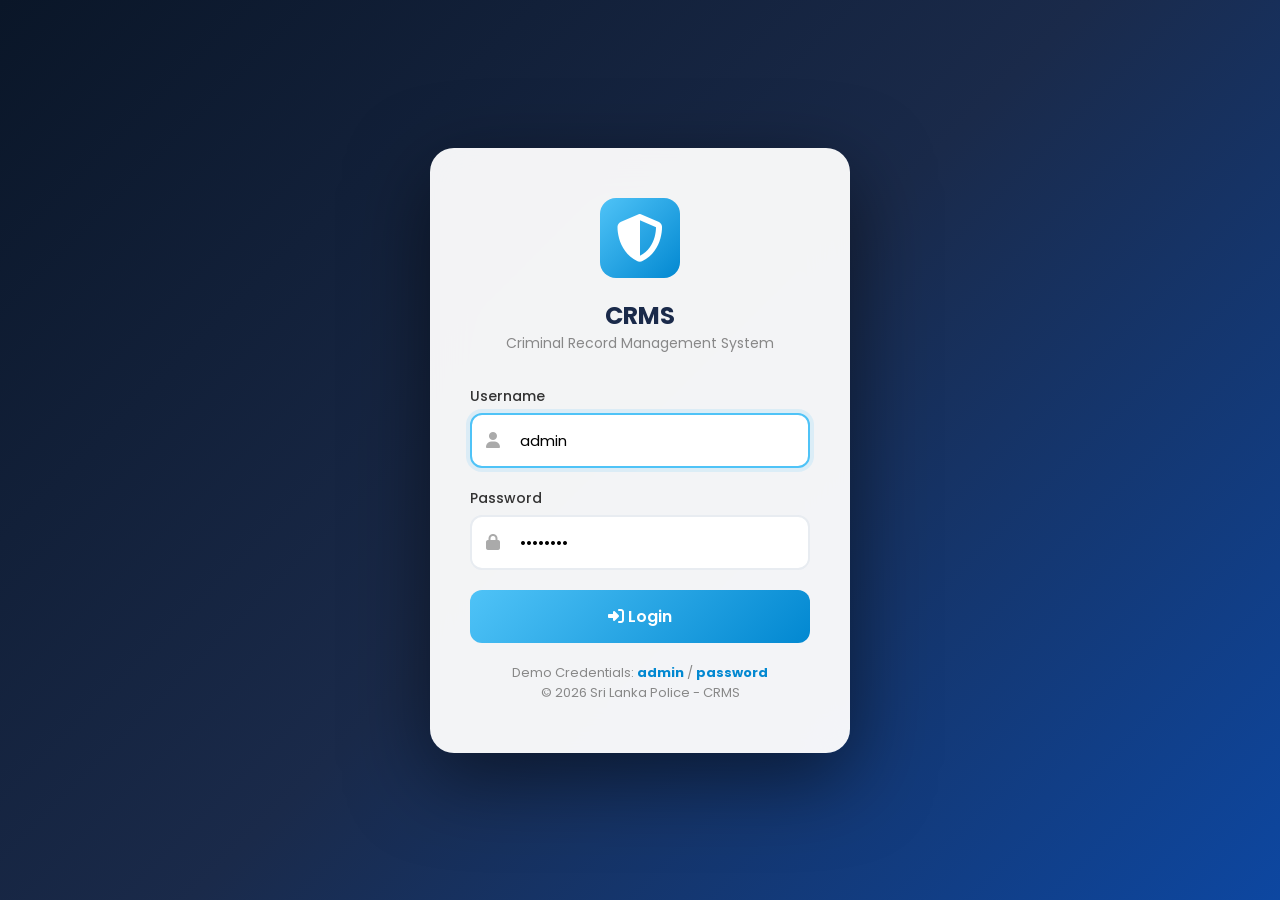
<file: crms/index.html>
<!DOCTYPE html>
<html lang="en">
<head>
    <meta charset="UTF-8">
    <meta name="viewport" content="width=device-width, initial-scale=1.0">
    <title>Dashboard - CRMS</title>
    <link rel="stylesheet" href="https://cdnjs.cloudflare.com/ajax/libs/font-awesome/6.5.0/css/all.min.css">
    <link href="https://fonts.googleapis.com/css2?family=Poppins:wght@300;400;500;600;700&display=swap" rel="stylesheet">
    <link rel="stylesheet" href="css/style.css">
</head>
<body>
    <!-- Sidebar -->
    <div class="sidebar">
        <div class="sidebar-brand">
            <i class="fas fa-shield-alt"></i>
            <span>CRMS</span>
        </div>
        <div class="sidebar-menu">
            <a href="index.html" class="active"><i class="fas fa-home"></i> <span>Dashboard</span></a>
            <a href="criminals.html"><i class="fas fa-user-cog"></i> <span>Criminals</span></a>
            <a href="complaints.html"><i class="fas fa-file-alt"></i> <span>Complaints</span></a>
            <a href="cases.html"><i class="fas fa-gavel"></i> <span>Cases</span></a>
            <a href="reports.html"><i class="fas fa-chart-bar"></i> <span>Reports</span></a>
        </div>
        <div class="sidebar-footer">
            <a href="logout.php"><i class="fas fa-sign-out-alt"></i> <span>Logout</span></a>
        </div>
    </div>

    <!-- Main Content -->
    <div class="main-content">
        <header class="navbar">
            <div class="navbar-left">
                <h1>Dashboard</h1>
                <span class="subtitle">Sri Lanka Police - Criminal Records</span>
            </div>
            <div class="navbar-right">
                <span class="badge"><i class="fas fa-building"></i> Colombo HQ</span>
                <div class="profile">
                    <div class="avatar" id="userAvatar">A</div>
                    <span id="userName">Admin</span>
                </div>
            </div>
        </header>

        <!-- Stats -->
        <section class="stats">
            <div class="stat-card">
                <div class="stat-icon"><i class="fas fa-skull"></i></div>
                <div class="stat-info">
                    <h3>Arrested</h3>
                    <p id="stat1">0</p>
                </div>
            </div>
            <div class="stat-card">
                <div class="stat-icon"><i class="fas fa-check-circle"></i></div>
                <div class="stat-info">
                    <h3>Solved Cases</h3>
                    <p id="stat2">0</p>
                </div>
            </div>
            <div class="stat-card">
                <div class="stat-icon"><i class="fas fa-clock"></i></div>
                <div class="stat-info">
                    <h3>Under Investigation</h3>
                    <p id="stat3">0</p>
                </div>
            </div>
            <div class="stat-card">
                <div class="stat-icon"><i class="fas fa-file-signature"></i></div>
                <div class="stat-info">
                    <h3>Today's Complaints</h3>
                    <p id="stat4">0</p>
                </div>
            </div>
        </section>

        <!-- Recent Activity -->
        <section class="recent-activity">
            <div class="recent-header">
                <h3><i class="fas fa-history"></i> Recent Activities</h3>
            </div>
            <div class="activity-list" id="activityList">
                <p style="color:#888;">Loading activities...</p>
            </div>
        </section>
    </div>

    <script>
        // Check if user is logged in
        const user = JSON.parse(localStorage.getItem('user'));
        if (!user) {
            window.location.href = 'login.html';
        } else {
            document.getElementById('userName').textContent = user.full_name || 'Admin';
            document.getElementById('userAvatar').textContent = (user.full_name || 'A').charAt(0).toUpperCase();
        }

        // Load Dashboard Data
        fetch('api/dashboard.php')
            .then(response => response.json())
            .then(data => {
                if (data.status === 'success') {
                    document.getElementById('stat1').textContent = data.grave_crimes || 0;
                    document.getElementById('stat2').textContent = data.solved_cases || 0;
                    document.getElementById('stat3').textContent = data.under_investigation || 0;
                    document.getElementById('stat4').textContent = data.today_complaints || 0;
                    
                    const list = document.getElementById('activityList');
                    list.innerHTML = '';
                    if (data.recent_activities && data.recent_activities.length > 0) {
                        data.recent_activities.forEach(item => {
                            const div = document.createElement('div');
                            div.className = 'activity-item';
                            const icon = item.type === 'criminal' ? 'fa-user-plus' : 
                                         item.type === 'complaint' ? 'fa-file-alt' : 'fa-gavel';
                            div.innerHTML = `
                                <div class="activity-icon bg-blue"><i class="fas ${icon}"></i></div>
                                <div class="activity-content">
                                    <p>${item.title}</p>
                                    <span class="activity-time">${new Date(item.created_at).toLocaleString()}</span>
                                </div>
                            `;
                            list.appendChild(div);
                        });
                    } else {
                        list.innerHTML = '<p style="color:#888;">No recent activities</p>';
                    }
                }
            })
            .catch(error => {
                console.error('Error:', error);
                document.getElementById('activityList').innerHTML = '<p style="color:#888;">Failed to load activities</p>';
            });
    </script>
</body>
</html>
</file>
<file: crms/css/style.css>
/* ===== RESET & BASE ===== */
* {
    margin: 0;
    padding: 0;
    box-sizing: border-box;
}

body {
    font-family: 'Poppins', sans-serif;
    background: #f0f2f5;
    display: flex;
    min-height: 100vh;
    overflow-x: hidden;
}

/* ===== SIDEBAR ===== */
.sidebar {
    width: 260px;
    background: linear-gradient(180deg, #0a1628 0%, #1a2a4a 100%);
    color: #fff;
    padding: 20px 0;
    position: fixed;
    height: 100vh;
    transition: all 0.4s cubic-bezier(0.25, 0.46, 0.45, 0.94);
    z-index: 1000;
    box-shadow: 4px 0 20px rgba(0,0,0,0.2);
}

.sidebar-brand {
    display: flex;
    align-items: center;
    gap: 12px;
    padding: 0 24px 30px 24px;
    font-size: 22px;
    font-weight: 700;
    border-bottom: 1px solid rgba(255,255,255,0.08);
}

.sidebar-brand i {
    color: #4fc3f7;
    font-size: 28px;
    animation: pulse-icon 2s infinite;
}

@keyframes pulse-icon {
    0%, 100% { transform: scale(1); }
    50% { transform: scale(1.15); }
}

.sidebar-menu {
    padding: 20px 12px;
}

.sidebar-menu a {
    display: flex;
    align-items: center;
    gap: 14px;
    padding: 12px 16px;
    color: rgba(255,255,255,0.7);
    text-decoration: none;
    border-radius: 10px;
    margin-bottom: 6px;
    font-size: 15px;
    font-weight: 500;
    transition: all 0.3s ease;
    position: relative;
}

.sidebar-menu a i {
    width: 22px;
    font-size: 18px;
}

.sidebar-menu a:hover {
    background: rgba(79, 195, 247, 0.15);
    color: #fff;
    transform: translateX(6px);
}

.sidebar-menu a.active {
    background: linear-gradient(90deg, #4fc3f7, #0288d1);
    color: #fff;
    box-shadow: 0 4px 15px rgba(79, 195, 247, 0.3);
}

.sidebar-menu a.active::before {
    content: '';
    position: absolute;
    left: 0;
    top: 50%;
    transform: translateY(-50%);
    width: 4px;
    height: 30px;
    background: #fff;
    border-radius: 0 4px 4px 0;
}

.sidebar-footer {
    padding: 20px 12px;
    border-top: 1px solid rgba(255,255,255,0.08);
    position: absolute;
    bottom: 0;
    width: 100%;
}

.sidebar-footer a {
    display: flex;
    align-items: center;
    gap: 14px;
    padding: 12px 16px;
    color: rgba(255,255,255,0.5);
    text-decoration: none;
    border-radius: 10px;
    transition: all 0.3s ease;
}

.sidebar-footer a:hover {
    background: rgba(244, 67, 54, 0.2);
    color: #ef5350;
}

/* ===== MAIN CONTENT ===== */
.main-content {
    margin-left: 260px;
    flex: 1;
    padding: 24px 32px;
    animation: fadeInUp 0.6s ease;
}

@keyframes fadeInUp {
    from { opacity: 0; transform: translateY(30px); }
    to { opacity: 1; transform: translateY(0); }
}

/* ===== NAVBAR ===== */
.navbar {
    display: flex;
    justify-content: space-between;
    align-items: center;
    padding: 16px 24px;
    background: #fff;
    border-radius: 16px;
    box-shadow: 0 2px 12px rgba(0,0,0,0.06);
    margin-bottom: 28px;
    animation: slideDown 0.5s ease;
}

@keyframes slideDown {
    from { opacity: 0; transform: translateY(-20px); }
    to { opacity: 1; transform: translateY(0); }
}

.navbar-left h1 {
    font-size: 20px;
    font-weight: 600;
    color: #1a2a4a;
}

.navbar-left .subtitle {
    font-size: 13px;
    color: #888;
    display: block;
    font-weight: 400;
}

.navbar-right {
    display: flex;
    align-items: center;
    gap: 20px;
}

.badge {
    background: #e3f2fd;
    color: #0d47a1;
    padding: 6px 16px;
    border-radius: 20px;
    font-size: 13px;
    font-weight: 500;
}

.profile {
    display: flex;
    align-items: center;
    gap: 10px;
}

.profile .avatar {
    width: 40px;
    height: 40px;
    border-radius: 50%;
    background: linear-gradient(135deg, #4fc3f7, #0288d1);
    display: flex;
    align-items: center;
    justify-content: center;
    font-weight: 600;
    font-size: 18px;
    color: #fff;
}

.profile span {
    font-size: 14px;
    font-weight: 500;
    color: #1a2a4a;
}

/* ===== STATS CARDS ===== */
.stats {
    display: grid;
    grid-template-columns: repeat(auto-fit, minmax(220px, 1fr));
    gap: 20px;
    margin-bottom: 28px;
}

.stat-card {
    background: #fff;
    padding: 24px;
    border-radius: 16px;
    display: flex;
    align-items: center;
    gap: 18px;
    box-shadow: 0 2px 12px rgba(0,0,0,0.05);
    transition: all 0.3s ease;
    cursor: default;
    animation: fadeInUp 0.6s ease both;
}

.stat-card:nth-child(1) { animation-delay: 0.1s; }
.stat-card:nth-child(2) { animation-delay: 0.2s; }
.stat-card:nth-child(3) { animation-delay: 0.3s; }
.stat-card:nth-child(4) { animation-delay: 0.4s; }

.stat-card:hover {
    transform: translateY(-6px);
    box-shadow: 0 8px 30px rgba(0,0,0,0.10);
}

.stat-icon {
    width: 58px;
    height: 58px;
    border-radius: 14px;
    display: flex;
    align-items: center;
    justify-content: center;
    font-size: 26px;
    color: #fff;
}

.stat-card:nth-child(1) .stat-icon { background: linear-gradient(135deg, #ef5350, #c62828); }
.stat-card:nth-child(2) .stat-icon { background: linear-gradient(135deg, #66bb6a, #2e7d32); }
.stat-card:nth-child(3) .stat-icon { background: linear-gradient(135deg, #ffa726, #e65100); }
.stat-card:nth-child(4) .stat-icon { background: linear-gradient(135deg, #42a5f5, #0d47a1); }

.stat-info h3 {
    font-size: 14px;
    font-weight: 500;
    color: #888;
    margin-bottom: 4px;
}

.stat-info p {
    font-size: 28px;
    font-weight: 700;
    color: #1a2a4a;
}

/* ===== CHARTS ===== */
.charts-row {
    display: grid;
    grid-template-columns: 2fr 1fr;
    gap: 24px;
}

.chart-box {
    background: #fff;
    padding: 24px;
    border-radius: 16px;
    box-shadow: 0 2px 12px rgba(0,0,0,0.05);
    transition: all 0.3s ease;
    animation: fadeInUp 0.6s ease 0.5s both;
}

.chart-box:hover {
    box-shadow: 0 8px 30px rgba(0,0,0,0.08);
}

.chart-box h3 {
    font-size: 16px;
    font-weight: 600;
    color: #1a2a4a;
    margin-bottom: 16px;
}

.chart-box h3 i {
    margin-right: 8px;
    color: #4fc3f7;
}

.chart-box canvas {
    max-height: 260px;
    max-width: 100%;
}

/* ===== RECENT ACTIVITY ===== */
.recent-activity {
    background: #fff;
    border-radius: 16px;
    padding: 24px;
    box-shadow: 0 2px 12px rgba(0,0,0,0.05);
    margin-top: 28px;
    animation: fadeInUp 0.6s ease 0.6s both;
}

.recent-header {
    display: flex;
    justify-content: space-between;
    align-items: center;
    margin-bottom: 16px;
}

.recent-header h3 {
    font-size: 16px;
    font-weight: 600;
    color: #1a2a4a;
}

.recent-header h3 i {
    margin-right: 8px;
    color: #4fc3f7;
}

.view-all {
    color: #0288d1;
    text-decoration: none;
    font-size: 14px;
    font-weight: 500;
}

.view-all:hover {
    text-decoration: underline;
}

.activity-list {
    display: flex;
    flex-direction: column;
    gap: 12px;
}

.activity-item {
    display: flex;
    align-items: center;
    gap: 14px;
    padding: 12px 16px;
    background: #f8faff;
    border-radius: 12px;
    transition: all 0.3s ease;
}

.activity-item:hover {
    background: #f0f4ff;
}

.activity-icon {
    width: 38px;
    height: 38px;
    border-radius: 10px;
    display: flex;
    align-items: center;
    justify-content: center;
    font-size: 16px;
    color: #fff;
    flex-shrink: 0;
}

.activity-icon.bg-red { background: #ef5350; }
.activity-icon.bg-green { background: #66bb6a; }
.activity-icon.bg-yellow { background: #ffa726; }
.activity-icon.bg-blue { background: #42a5f5; }

.activity-content {
    flex: 1;
}

.activity-content p {
    font-size: 14px;
    color: #333;
    margin: 0;
}

.activity-content .activity-time {
    font-size: 12px;
    color: #999;
}

/* ===== RESPONSIVE ===== */
@media (max-width: 992px) {
    .sidebar {
        width: 70px;
    }
    .sidebar-brand span,
    .sidebar-menu a span,
    .sidebar-footer a span {
        display: none;
    }
    .sidebar-brand {
        justify-content: center;
        padding: 0 0 20px 0;
    }
    .sidebar-menu a {
        justify-content: center;
        padding: 12px;
    }
    .sidebar-menu a i {
        font-size: 22px;
    }
    .main-content {
        margin-left: 70px;
        padding: 16px;
    }
    .charts-row {
        grid-template-columns: 1fr;
    }
}

@media (max-width: 600px) {
    .stats {
        grid-template-columns: 1fr 1fr;
    }
    .navbar {
        flex-direction: column;
        align-items: stretch;
        gap: 12px;
    }
    .navbar-right {
        flex-wrap: wrap;
    }
    .profile span {
        display: none;
    }
}
</file>
